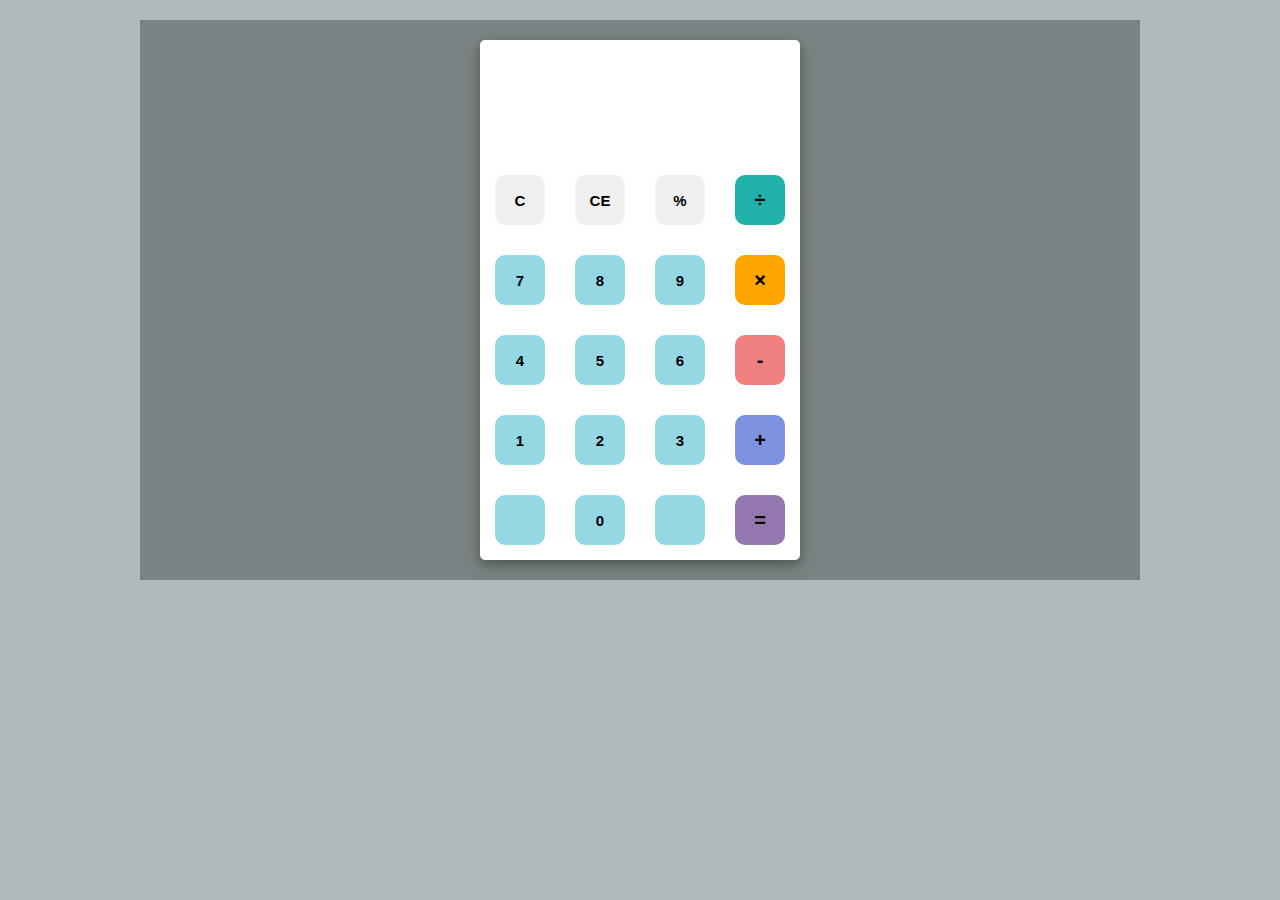
<file: web/calculator/index.html>
<!DOCTYPE html>
<html lang="en">
<head>
    <meta charset="UTF-8">
    <meta http-equiv="X-UA-Compatible" content="IE=edge">
    <meta name="viewport" content="width=device-width, initial-scale=1.0">
    <link href="style.css" rel="stylesheet" type="text/css">
    <link href="https://fonts.googleapis.com/css?family=Open+Sans:600,700" rel="stylesheet">
    <title>Calculator</title>
</head>
<body>
    <div id="container">
        <div id="calculator">
            <div id="result">
                <div id="history">
                    <p id="history-value"></p>
                </div>
                <div id="output">
                    <p id="output-value"></p>
                </div>
            </div>
            <div id="keyboard">
                <button class="operator" id="clear">C</button>
                <button class="operator" id="backspace">CE</button>
                <button class="operator" id="%">%</button>
                <button class="operator" id="/">&#247;</button>
                <button class="number" id="7">7</button>
                <button class="number" id="8">8</button>
                <button class="number" id="9">9</button>
                <button class="operator" id="*">&times;</button>
                <button class="number" id="4">4</button>
                <button class="number" id="5">5</button>
                <button class="number" id="6">6</button>
                <button class="operator" id="-">-</button>
                <button class="number" id="1">1</button>
                <button class="number" id="2">2</button>
                <button class="number" id="3">3</button>
                <button class="operator" id="+">+</button>
                <button class="empty" id="empty"></button>
                <button class="number" id="0">0</button>
                <button class="empty" id="empty"></button>
                <button class="operator" id="=">=</button>
            </div>
        </div>
    </div>
    <script src="script.js"></script>  
</body>
</html>
</file>
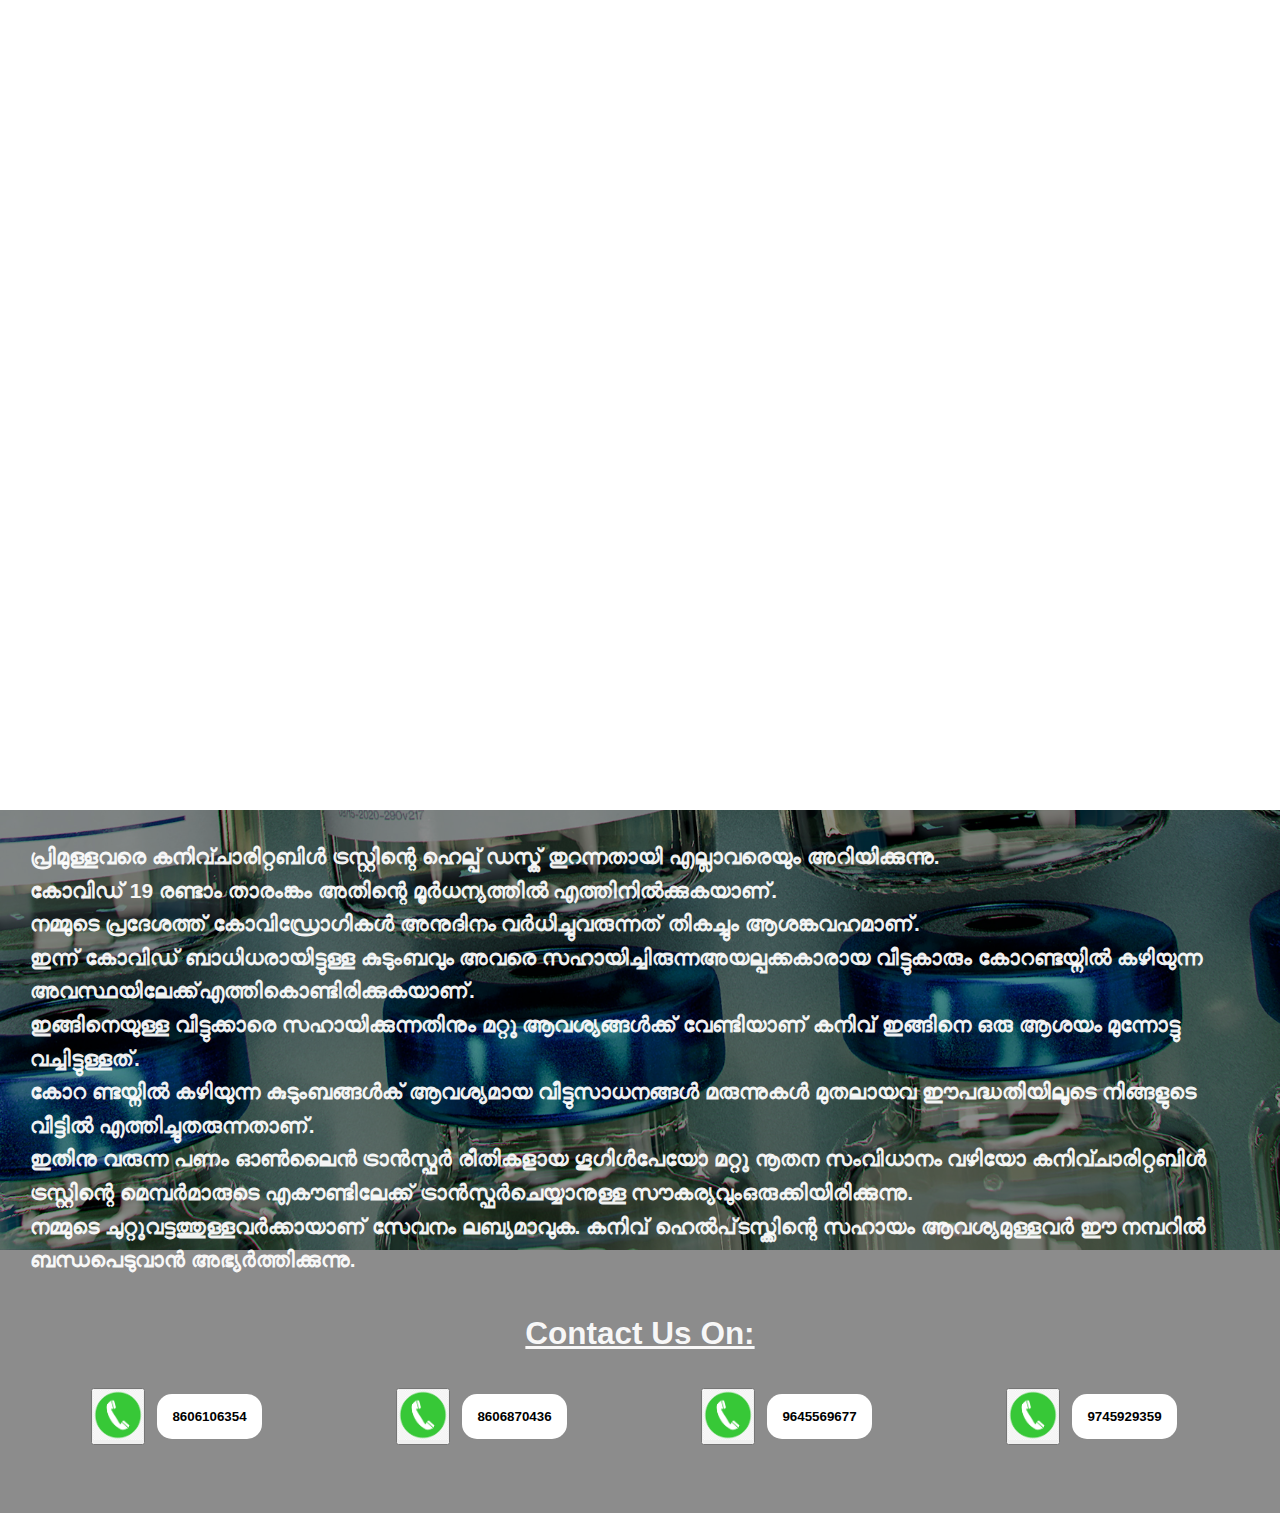
<file: web/covid web/index.html>
<!DOCTYPE html>
<html lang="en">
  <head>
    <meta charset="UTF-8" />
    <meta http-equiv="X-UA-Compatible" content="IE=edge" />
    <meta name="viewport" content="width=device-width, initial-scale=1.0" />
    <!-- <script
      src="https://cdnjs.cloudflare.com/ajax/libs/gsap/3.6.1/gsap.min.js"
      defer
    ></script> -->
    <link rel="stylesheet" href="style.css" />
    <title>Covid Message</title>
  </head>
  <body>
    <header>
      <!-- <a href="#" target="_blank">Covid 19</a> -->
    
     <!-- <h2>Covid 19</h2>-->
    </header>
    <main>
      <div class="line">
        <span
          >പ്രിമുള്ളവരെ കനിവ്ചാരിറ്റബിൾ ട്രസ്റ്റിന്റെ ഹെല്പ് ഡസ്ക് തുറന്നതായി
          എല്ലാവരെയും അറിയിക്കുന്നു.</span
        >
      </div>
      <div class="line">
        <span
          >കോവിഡ് 19 രണ്ടാം താരംങ്കം അതിന്റെ മൂർധന്യത്തിൽ
          എത്തിനിൽക്കുകയാണ്.</span
        >
      </div>
      <div class="line">
        <span
          >നമ്മുടെ പ്രദേശത്ത് കോവിഡ്രോഗികൾ അനുദിനം വർധിച്ചുവരുന്നത് തികച്ചും
          ആശങ്കവഹമാണ്.</span
        >
      </div>
      <div class="line">
        <span
          >ഇന്ന് കോവിഡ് ബാധിധരായിട്ടുള്ള കുടുംബവും അവരെ
          സഹായിച്ചിരുന്നഅയല്പക്കകാരായ വീട്ടുകാരും കോറണ്ടയ്നിൽ കഴിയുന്ന
          അവസ്ഥയിലേക്ക്എത്തികൊണ്ടിരിക്കുകയാണ്.</span
        >
      </div>
      <div class="line">
        <span
          >ഇങ്ങിനെയുള്ള വീട്ടുക്കാരെ സഹായിക്കുന്നതിനും മറ്റു ആവശ്യങ്ങൾക്ക്
          വേണ്ടിയാണ് കനിവ് ഇങ്ങിനെ ഒരു ആശയം മുന്നോട്ടു വച്ചിട്ടുള്ളത്.</span
        >
      </div>
      <div class="line">
        <span
          >കോറ ണ്ടയ്നിൽ കഴിയുന്ന കുടുംബങ്ങൾക് ആവശ്യമായ വീട്ടുസാധനങ്ങൾ മരുന്നുകൾ
          മുതലായവ ഈപദ്ധതിയിലൂടെ നിങ്ങളുടെ വീട്ടിൽ എത്തിച്ചുതരുന്നതാണ്.</span
        >
      </div>
      <div class="line">
        <span
          >ഇതിനു വരുന്ന പണം ഓൺലൈൻ ട്രാൻസ്ഫർ രീതികളായ ഗൂഗിൾപേയോ മറ്റു നൂതന
          സംവിധാനം വഴിയോ കനിവ്ചാരിറ്റബിൾ ട്രസ്റ്റിന്റെ മെമ്പർമാരുടെ
          എകൗണ്ടിലേക്ക് ട്രാൻസ്ഫർചെയ്യാനുള്ള സൗകര്യവുംഒരുക്കിയിരിക്കുന്നു.</span
        >
      </div>
      <div class="line">
        <span
          >നമ്മുടെ ചുറ്റുവട്ടത്തുള്ളവർക്കായാണ് സേവനം ലബ്യമാവുക. കനിവ്
          ഹെൽപ്‌ടസ്ക്കിന്റെ സഹായം ആവശ്യമുള്ളവർ ഈ നമ്പറിൽ ബന്ധപെടുവാൻ
          അഭ്യർത്തിക്കുന്നു.</span
        >
      </div>
      <h2 style="text-align:center;text-decoration: underline;margin-top: 4rem;">Contact Us On:</h2>
      <div class="contact">
     <div class="inner__contact">
      <button ><a href="tel:+918606106354"><img src="./assets/download (3).png" width="50px"/></a></button>
      <button class="phone__btn"><a href="tel:+918606106354">8606106354</a></button>
    
     </div>

     <div class="inner__contact">
      <button ><a href="tel:+918606870436"><img src="./assets/download (3).png" width="50px"/></a></button>
      <button class="phone__btn"><a href="tel:+918606870436">8606870436</a></button>
     
     </div>


     <div class="inner__contact">
      <button ><a href="tel:+919645569677"><img src="./assets/download (3).png" width="50px"/></a></button>
      <button class="phone__btn"><a href="tel:+919645569677">9645569677</a></button>
      
     </div>


     <div class="inner__contact">
      <button ><a href="tel:+919745929359"><img src="./assets/download (3).png" width="50px"/></a></button>
      <button class="phone__btn"><a href="tel:+919745929359">9745929359</a></button>
    
     </div>




   

    
    </main>
    <!-- <script defer>
      const textrev = gsap.timeline();

      textrev.from(".line span", 1.8, {
        y: 200,
        ease: "power4.out",
        delay: 1,
        skewY: 10,
        stagger: {
          amount: 0.4,
        },
      });
    </script> -->
  </body>
</html>
</file>
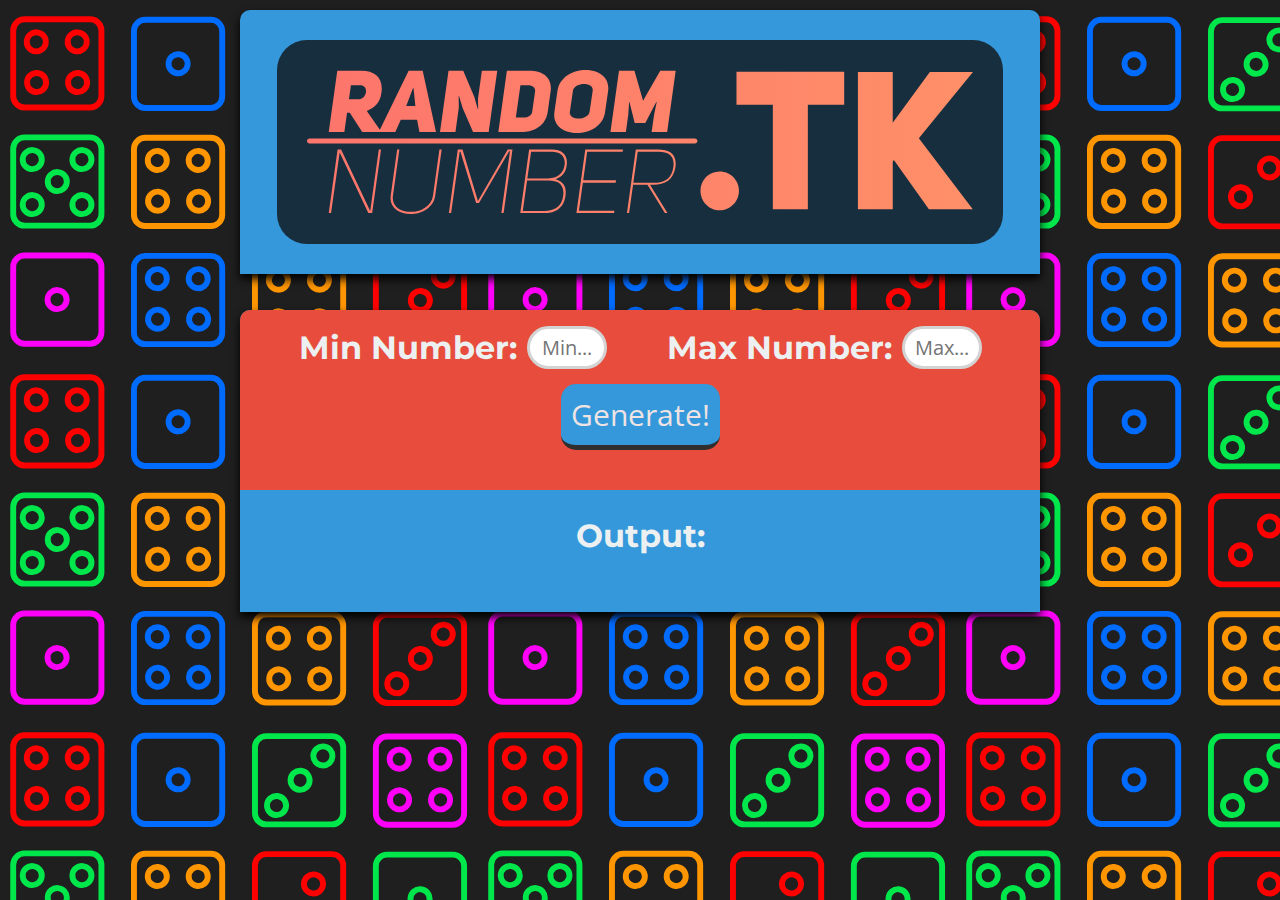
<file: web/RandomNumberGenerator/index.html>
<!DOCTYPE html>
<html>
  <head>
    <meta name="viewport" content="width=device-width, initial-scale=1.0">
    <script>
  (function(i,s,o,g,r,a,m){i['GoogleAnalyticsObject']=r;i[r]=i[r]||function(){
  (i[r].q=i[r].q||[]).push(arguments)},i[r].l=1*new Date();a=s.createElement(o),
  m=s.getElementsByTagName(o)[0];a.async=1;a.src=g;m.parentNode.insertBefore(a,m)
  })(window,document,'script','https://www.google-analytics.com/analytics.js','ga');

  ga('create', 'UA-81213477-4', 'auto');
  ga('send', 'pageview');

</script>
    <!-- Global Site Tag (gtag.js) - Google Analytics -->
<script async src="https://www.googletagmanager.com/gtag/js?id=UA-81213477-4"></script>
<script>
  window.dataLayer = window.dataLayer || [];
  function gtag(){dataLayer.push(arguments)};
  gtag('js', new Date());

  gtag('config', 'UA-81213477-4');
</script>
    <script type="text/javascript" src="script.js">
    </script>
    

    <link rel="stylesheet" href="style.css"></link>  
  <link rel="stylesheet" type="text/css" href="//fonts.googleapis.com/css?family=Open+Sans" />
  <link href='https://fonts.googleapis.com/css?family=Montserrat' rel='stylesheet'>
  <link rel="shortcut icon" href="favicon.ico" type="image/x-icon"></link>
    <title>Random Number Generator</title>


  <meta charset="UTF-8">
  <meta name="description" content="A Random Number Generator, with an amazing ui.">
  <meta name="keywords" content="rng, random, random number, random number generator, packersrulegopack, sheshank">
  <meta name="author" content="Sheshank Shankar">

  </head>
<body>
  <div class="heading">
  <img id="header-image" class="centeredImage bouncy" style="width:90%;" src="logo.svg"/>
  </div>
<br/>
  <br/>
  <div class="heading specialheading">
    <div class="input">
      <h2 class="centeredText bouncy" style="display:inline">Min Number:</h1>
    <input type="text" placeholder="Min..." id="minInput" class="numBox bouncy" style="display:inline"/>
      &nbsp;&nbsp;&nbsp;&nbsp;
      <h2 class="centeredText bouncy" style="display:inline">Max Number:</h1>
      <input type="text" placeholder="Max..." id="maxInput" class="numBox bouncy" style="display:inline"/>
      <br>
      <center>
        <input type="button" class="button bouncy" value="Generate!" onclick="onClick()"></input>
      </center>
    </div>
        <h2 class="centeredText bouncy">Output:</h2>
    <p id="output"></p>
  </div>
<iframe data-aa='746616' src='//ad.a-ads.com/746616?size=990x90' scrolling='no' style='width:990px; height:90px; border:0px; padding:0;overflow:hidden' allowtransparency='true'></iframe>
    </body>
</html>
</file>
<file: web/calculator/style.css>
body{
    font-family: 'Open Sans',sans-serif;
    background-color: rgb(175, 187, 187);
}

#container{
    width: 1000px;
    height: 560px;
    margin: 20px auto;
    background-image: linear-gradient(rgba(0,0,0,0.3),rgba(0,0,0,0.3)), url(https://cdn.pixabay.com/photo/2021/05/24/12/18/lighthouse-6278951_1280.jpg);
}

#calculator{
	width: 320px;
	height: 520px;
	background-color: #ffffff;
	margin: 0 auto;
	top: 20px;
	position: relative;
	border-radius: 5px;
	box-shadow: 0 4px 8px 0 rgba(0, 0, 0, 0.2), 0 6px 20px 0 rgba(0, 0, 0, 0.19);
}
#result{
	height: 120px;
}
#keyboard{
	height: 400px;
}
#history{
	text-align: right;
	height: 20px;
	margin: 0 20px;
	padding-top: 20px;
	font-size: 15px;
	color: #868484;
}
#output{
	text-align: right;
	height: 60px;
	margin: 10px 20px;
	font-size: 30px;
}
.operator, .number, .empty{
	width: 50px;
	height: 50px;
	margin: 15px;
	float: left;
	border-radius: 20%;
	border-width: 0;
	font-weight: bold;
	font-size: 15px;
}

.number, .empty{
	background-color: #95d8e4;
}
.number, .operator{
	cursor: pointer;
}
.operator:active, .number:active{
	font-size: 13px;
}
.operator:focus, .number:focus, .empty:focus{
	outline: 0;
}
button:nth-child(4){
	font-size: 20px;
	background-color: #20b2aa;
}
button:nth-child(8){
	font-size: 20px;
	background-color: #ffa500;
}
button:nth-child(12){
	font-size: 20px;
	background-color: #f08080;
}
button:nth-child(16){
	font-size: 20px;
	background-color: #7d93e0;
}
button:nth-child(20){
	font-size: 20px;
	background-color: #9477af;
}
</file>
<file: web/covid web/style.css>
* {
  margin: 0;
  padding: 0;

  box-sizing: border-box;
}

html {
  font-size: 62.5%;
}

/* @font-face {
  font-family: "Manjari-Regular";
  src: url("/assets/Manjari-Regular.ttf");
}

@font-face {
  font-family: "Kartika";
  src: url("assets/Kartika.ttf");
} */

body {

  font-family: "Monument Extended", sans-serif;
}

header {
  width: 100%;
  height: 90vh;

  background: url("https://images.unsplash.com/photo-1584483766114-2cea6facdf57?ixlib=rb-1.2.1&ixid=MnwxMjA3fDB8MHxwaG90by1wYWdlfHx8fGVufDB8fHx8&auto=format&fit=crop&w=1000&q=80") no-repeat center fixed;
  background-size: cover;
  display: flex;
  justify-content: center;
  align-items: center;
  font-size: 3rem;
}


header > h2 {
  background-color: #fff;
  padding: 16px;
  border-radius: 20px;
  text-align: center;
}

.inner__contact{
 margin: 1.2rem;
}

.img__bottom{
  display: flex;
  justify-content: center;
  align-items: center;

}


main {
  width: 100%;
  height: max-content;
  background: url('./assets/daniel-schludi-mAGZNECMcUg-unsplash.jpg') no-repeat center fixed rgba(0, 0, 0, 0.45);
  background-size: cover;
  background-blend-mode: darken;
  padding: 30px;
  font-size: 2.1rem;
  color: rgba(255, 255, 255, 0.938);
  font-weight: bold;
  line-height: 160%;
  position: relative;
}

h2 {
  margin: 20px auto;
}

.contact {
  font-family: sans-serif;
  margin: 20px auto;
  display: flex;
  justify-content: space-around;
  flex-wrap: wrap;
  
  align-content: space-around;
}

.phone__btn{
  margin: 1.2rem;
}

a {
  text-decoration: none;
  color: wheat;
}

@media screen and (min-width: 1600px) {
  header {
    height: 20vh;
  }
  main {
    height: 80vh;
    text-align: center;
  }
}

.inner__contact{
  display: flex;
  align-items: center;
}


.phone__btn{
  padding:1.5rem;
  border-radius:1.5rem;
  border:0;
  cursor:pointer;
  background: white;
}

.phone__btn>a{
  color:black;
  font-weight: 900;
}

.phone__btn:hover{
  background: rgb(194, 193, 193);
}
</file>
<file: web/RandomNumberGenerator/style.css>
@import url(https://fonts.googleapis.com/css?family=Open+Sans); 

body {
  
  background-color: black;
  background: url(background.svg) fixed;
  margin: 10px;
  color:#ecf0f1;
}

.bouncy {
 transition: all 0.5s ease;  
}

center {
  padding-top:15px;
  padding-bottom:30px;
}

.input {
   background-color: #e74c3c;
   border-radius: 10px 10px 0px 0px;
   padding: 10px; 
}

.numBox {
  display: inline-block;
  height: 35px;
  vertical-align: text-bottom;
  font-size: 20px;
  width: 70px;
  font-family: "open sans";
  border: 3px solid lightgray;
  border-radius: 50px;
  text-align: center;
}

.numBox:hover {
 border-color: slategray;
 transition: all 0.5s ease; 
}

.numBox:focus {
 outline: none; 
}

.centeredText {
  text-align: center;
}

::-webkit-input-placeholder {
   text-align: center;
}

:-moz-placeholder { /* Firefox 18- */
   text-align: center;  
}

::-moz-placeholder {  /* Firefox 19+ */
   text-align: center;  
}

:-ms-input-placeholder {  
   text-align: center; 
}

#header-image {
  background-color: #172e3e;
  padding: 30px;
  border-radius: 30px; 
}

.heading {
  text-align: center;
  font-size: 40px;
  border-radius: 10px 10px 0px 0px;
  font-family: 'Montserrat';
  background-color: #3498db;
  color: #ecf0f1;
  margin: auto;
  max-width: 800px;
  box-sizing: border-box;
  padding: 30px;
  box-shadow: 0 5px 10px #000;
}

.specialheading {
  padding: 0;
  padding-bottom: 30px;
}

.centeredImage {
    display: block;
    margin: auto;
}

h2 {
 font-size: 2.5vw; 
}

p {
  font-size: 1px;
}

.button {
  font-size: 30px;
    padding: 10px;
    border-radius: 15px;
    border: 0px;
    border-bottom: 5px solid #312e2e;
    background-color: #3498db;
    color: #efe3e3;
    font-family: "Open Sans";
  
 transition: all 0.3s ease; 
}

.button:hover {
 color:  #3498db;
  background-color: #ecf0f1;
 transition: all 0.3s ease; 
}

.button:focus {

  outline: none;
}

.button:active {
  padding:15px;
    border-bottom: 0px solid #312e2e;
  outline: none;
}
</file>
